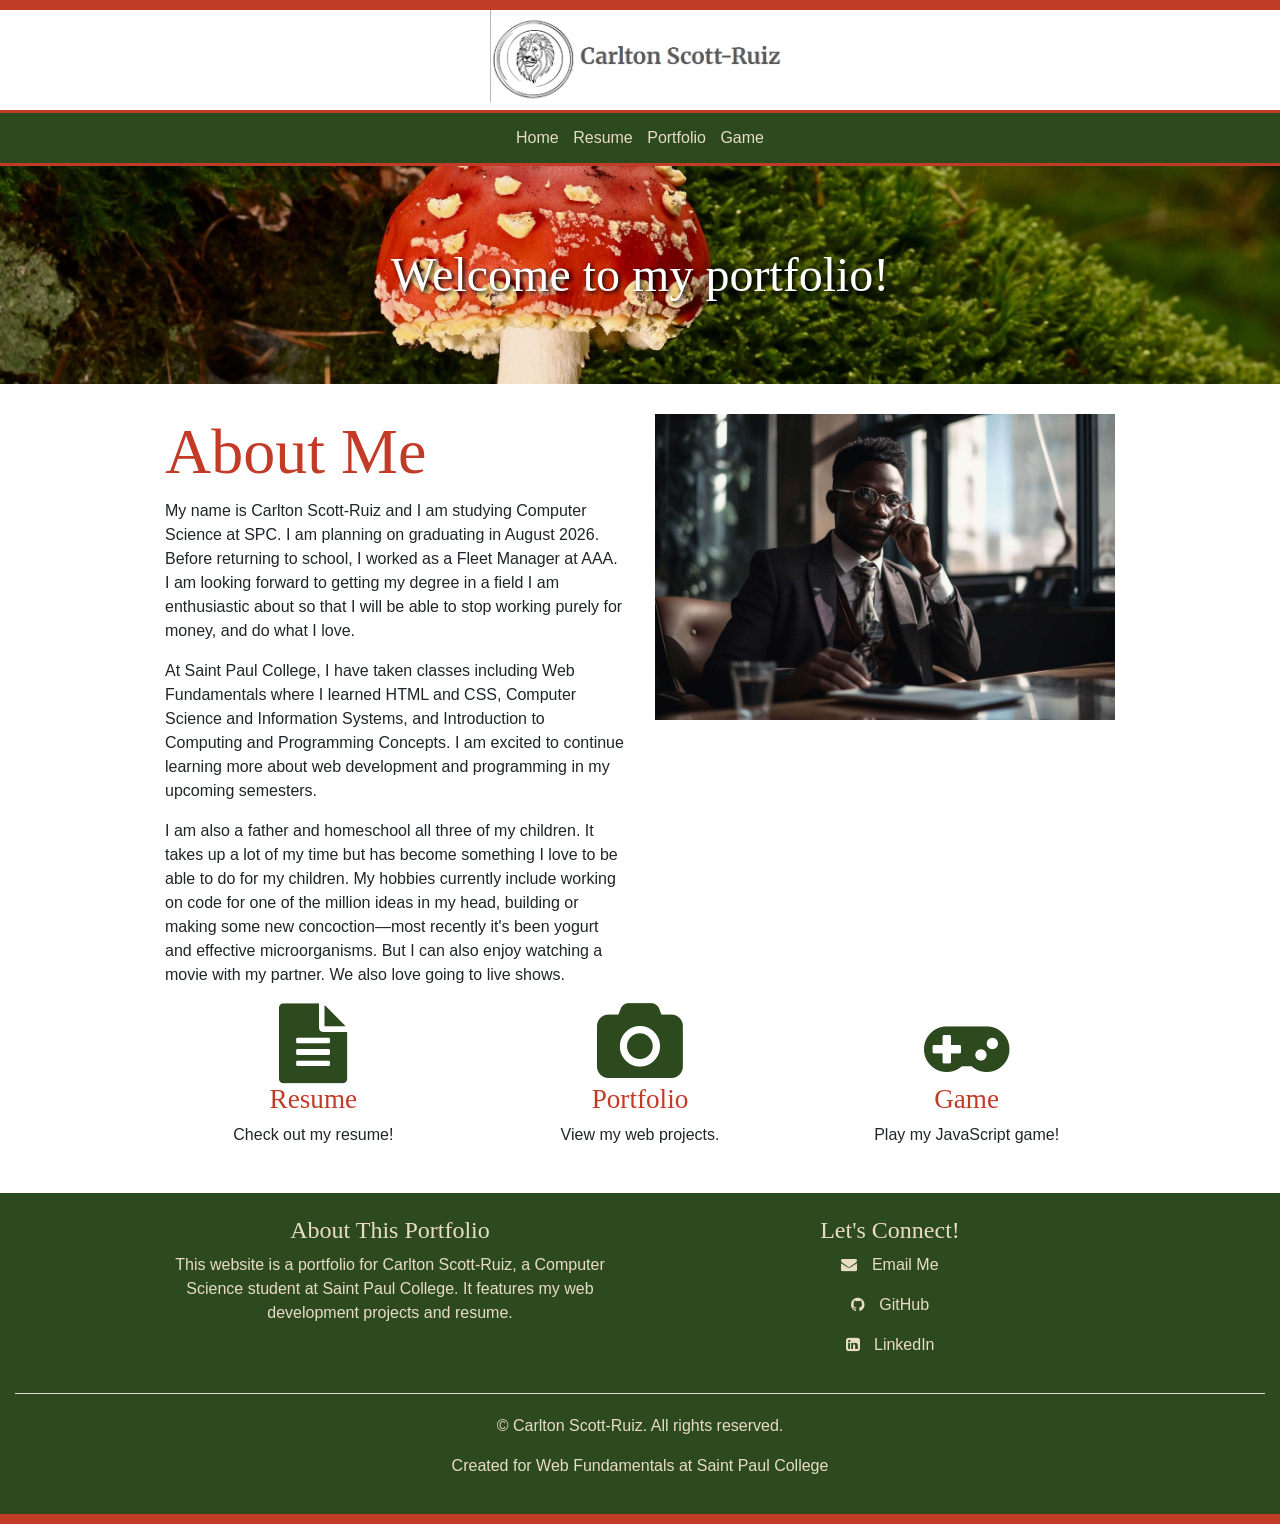
<file: index.html>
<!DOCTYPE html>
<html lang="en">
<head>
	<meta charset="utf-8">
	<meta name="viewport" content="width=device-width, initial-scale=1, minimum-scale=1" />
	<meta name="description" content="Portfolio website for Carlton Scott-Ruiz, a Computer Science student at Saint Paul College showcasing web development skills and projects.">
	<title>Carlton Scott-Ruiz Portfolio :: Home</title>
	<link rel="stylesheet" href="https://cdnjs.cloudflare.com/ajax/libs/font-awesome/4.7.0/css/font-awesome.min.css">
	<link rel="stylesheet" href="https://cdn.jsdelivr.net/npm/bootstrap@4.6.1/dist/css/bootstrap.min.css">
	<link rel="stylesheet" href="style.css">
</head>
<body>
	<header>
		<h1><img src="images/logo.png" alt="logo" height="628" width="193" class="img-fluid logo"></h1>
	</header>
	
	<nav>
		<ul>
			<li><a href="index.html">Home</a></li>
			<li><a href="resume.html">Resume</a></li>
			<li><a href="portfolio.html">Portfolio</a></li>
			<li><a href="game.html">Game</a></li>
		</ul>
	</nav>
	<!-- Hero section with welcome message and background image -->
	<div class="home-hero">
		<h1>Welcome to my portfolio!</h1>
	</div>
	
	<main>
		<div class="container-fluid">
			<!-- Row 1: About Me -->
			<div class="row">
				<div class="col-sm-6">
					<h1>About Me</h1>
					<p>My name is Carlton Scott-Ruiz and I am studying Computer Science at SPC. I am planning on graduating in August 2026. Before returning to school, I worked as a Fleet Manager at AAA. I am looking forward to getting my degree in a field I am enthusiastic about so that I will be able to stop working purely for money, and do what I love.</p>
					<p>At Saint Paul College, I have taken classes including Web Fundamentals where I learned HTML and CSS, Computer Science and Information Systems, and Introduction to Computing and Programming Concepts. I am excited to continue learning more about web development and programming in my upcoming semesters.</p>
					<p>I am also a father and homeschool all three of my children. It takes up a lot of my time but has become something I love to be able to do for my children. My hobbies currently include working on code for one of the million ideas in my head, building or making some new concoction—most recently it's been yogurt and effective microorganisms. But I can also enjoy watching a movie with my partner. We also love going to live shows.</p>
				</div>
				<div class="col-sm-6">
					<img src="images/man-7895205.jpg" width="5472" height="3648" alt="Carlton Scott-Ruiz" class="img-fluid">
				</div>
			</div>
			
<!-- Three-column icon navigation using Bootstrap grid and Font Awesome icons -->
			<div class="row text-center">
				<div class="col-sm-4">
					<a href="resume.html">
						<i class="fa fa-file-text fa-5x" aria-hidden="true"></i>
						<h3>Resume</h3>
					</a>
					<p>Check out my resume!</p>
				</div>
				<div class="col-sm-4">
					<a href="portfolio.html">
						<i class="fa fa-camera fa-5x" aria-hidden="true"></i>
						<h3>Portfolio</h3>
					</a>
					<p>View my web projects.</p>
				</div>
				<div class="col-sm-4">
					<a href="game.html">
						<i class="fa fa-gamepad fa-5x" aria-hidden="true"></i>
						<h3>Game</h3>
					</a>
					<p>Play my JavaScript game!</p>
				</div>
			</div>
		</div>
	</main>
	<footer>
		<div class="container-fluid">
			<div class="row footer1000">
				<div class="col-sm-6">
					<h4>About This Portfolio</h4>
					<p>This website is a portfolio for Carlton Scott-Ruiz, a Computer Science student at Saint Paul College. It features my web development projects and resume.</p>
				</div>
				<div class="col-sm-6">
					<div class="footer-icons">
						<h4>Let's Connect!</h4>
						<p><a href="mailto:carlton.scott.ruiz8@gmail.com"><i class="fa fa-envelope" aria-hidden="true"></i> Email Me</a></p>
						<p><a href="https://github.com/carltonkent" target="_blank"><i class="fa fa-github" aria-hidden="true"></i> GitHub</a></p>
						<p><a href="https://www.linkedin.com/in/carlton-ruiz-06302739a/" target="_blank"><i class="fa fa-linkedin-square" aria-hidden="true"></i> LinkedIn</a></p>
					</div>
				</div>
			</div>
			<div class="footer-bottom">
				<p>&copy; Carlton Scott-Ruiz. All rights reserved.</p>
				<p>Created for Web Fundamentals at <a href="https://saintpaul.edu">Saint Paul College</a></p>
			</div>
		</div>
	</footer>
	<!--jQuery, Popper, and Bootstrap Javascript files-->
	<script src="https://cdn.jsdelivr.net/npm/jquery@3.6.0/dist/jquery.slim.min.js"></script>
	<script src="https://cdn.jsdelivr.net/npm/popper.js@1.16.1/dist/umd/popper.min.js"></script>
	<script src="https://cdn.jsdelivr.net/npm/bootstrap@4.6.1/dist/js/bootstrap.bundle.min.js"></script>
</body>
</html>
</file>
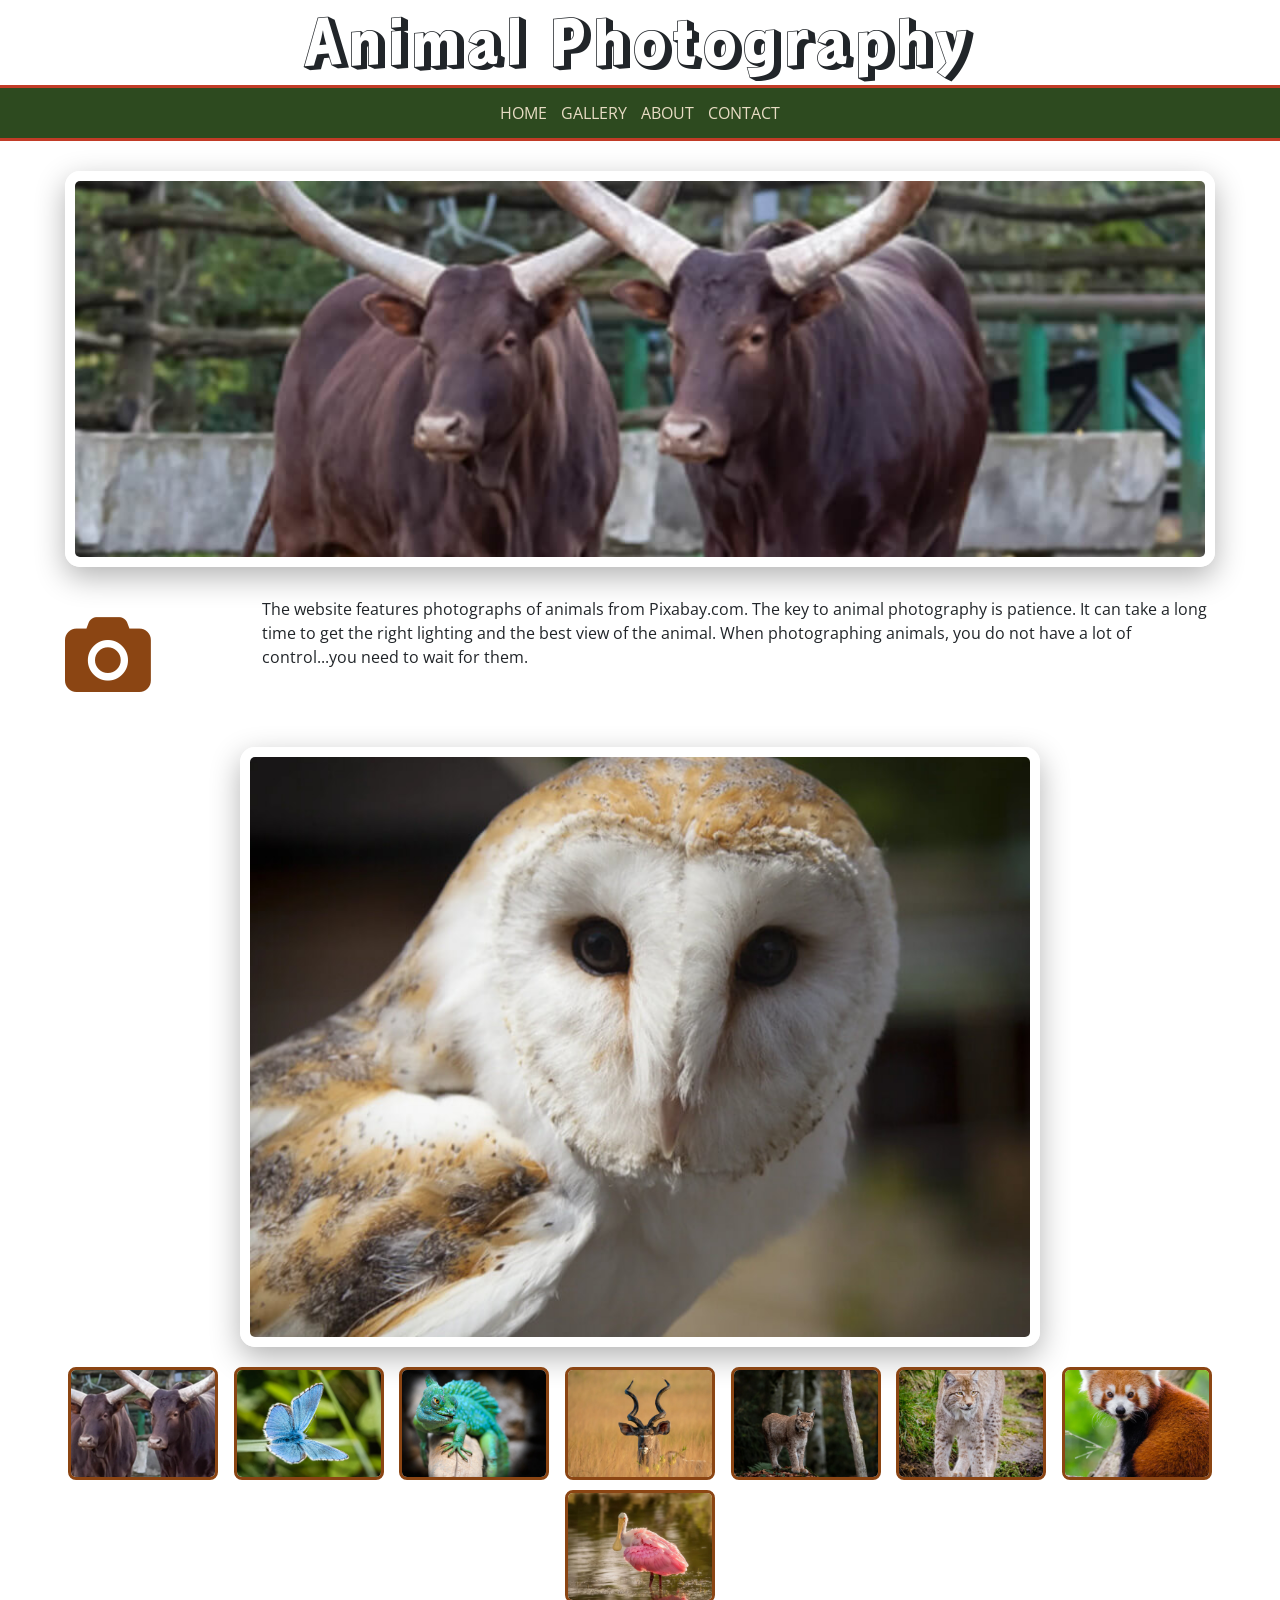
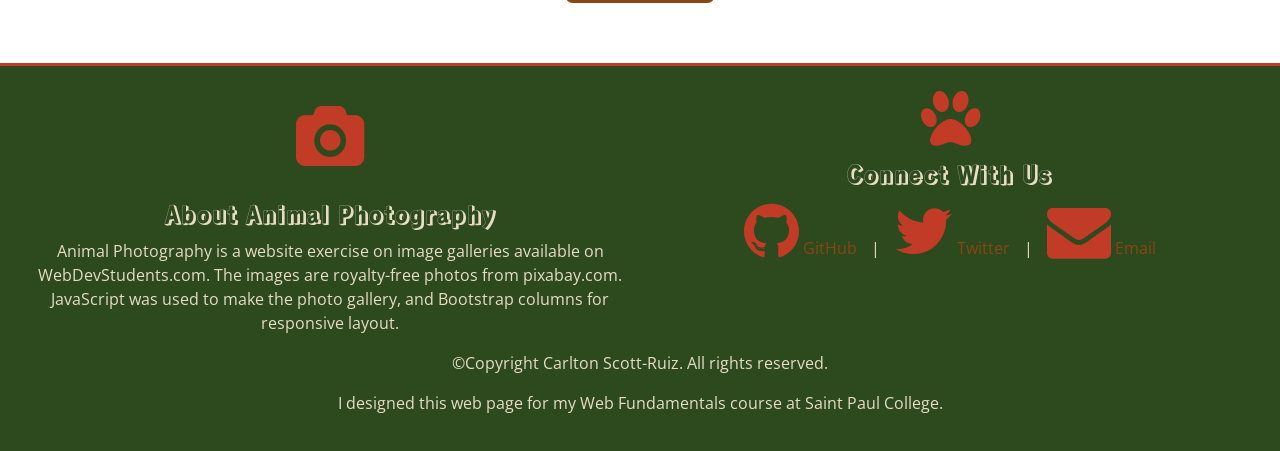
<file: animals/index.html>
<!DOCTYPE html>
<html lang="en">
<head>
	<meta charset="utf-8">
	<meta name="viewport" content="width=device-width, initial-scale=1, minimum-scale=1" />
	<meta name="description" content="Portfolio website for Carlton Scott-Ruiz, a Computer Science student at Saint Paul College showcasing web development skills and projects.">
	<title>Animal Photography :: Home</title>
	
	<link rel="stylesheet" href="https://cdnjs.cloudflare.com/ajax/libs/font-awesome/4.7.0/css/font-awesome.min.css">
	
	<link rel="stylesheet" href="https://cdn.jsdelivr.net/npm/bootstrap@4.6.1/dist/css/bootstrap.min.css">
	
	<link rel="stylesheet" href="style.css">
</head>
<body>
	<header>
		<h1>Animal Photography</h1>
	</header>
	
	<nav>
	  <ul>
			<li><a href="index.html">HOME</a></li>
			<li><a href="#">GALLERY</a></li>
			<li><a href="#">ABOUT</a></li>
			<li><a href="#">CONTACT</a></li>
	  </ul>
	</nav>

	
	<main>
	<div class="container-fluid">
		<div class="row">
			<div class="col-sm-12">
				
				<img class="hero-image img-fluid" src="images/hero.jpg" alt="Two African Cows with Large Horns" height="400" width="1200">
				
				
			</div>
		</div>
		<div class="row">
			<div class="col-sm-2">
				<i class="fa fa-camera fa-5x" aria-hidden="true"></i>
			</div>
			<div class="col-sm-10">
				<p>The website features photographs of animals from Pixabay.com. The key to animal photography is patience. It can take a long time to get the right lighting and the best view of the animal. When photographing animals, you do not have a lot of control...you need to wait for them.</p>
			</div>
		</div>
		<div class="row">
		<div class="col-sm-12">
			<!-- Photo Gallery -->
			<div id="gallery">
				<img id="preview" src="images/barn-owl.jpg" alt="Barn Owl">
				<div id="thumbnails">
					<img src="images/hero.jpg" alt="African Cows" onclick="changeImage('images/hero.jpg')">
					<img src="images/butterfly.jpg" alt="Blue Butterfly" onclick="changeImage('images/butterfly.jpg')">
					<img src="images/chameleon.jpg" alt="Chameleon" onclick="changeImage('images/chameleon.jpg')">
					<img src="images/kudu.jpg" alt="Greater Kudu" onclick="changeImage('images/kudu.jpg')">
					<img src="images/lynx.jpg" alt="Lynx" onclick="changeImage('images/lynx.jpg')">
					<img src="images/lynx2.jpg" alt="Lynx Walking" onclick="changeImage('images/lynx2.jpg')">
					<img src="images/red-panda.jpg" alt="Red Panda" onclick="changeImage('images/red-panda.jpg')">
					<img src="images/spoonbill.jpg" alt="Spoonbill" onclick="changeImage('images/spoonbill.jpg')">
				</div>
			</div>
		</div>
	</div>
	</div>
	</main>
	<footer>
	<div class="container-fluid">
		<div class="row">
			<div class="col-sm-6">
				<i class="fa fa-camera fa-4x" aria-hidden="true"></i>
				<h3>About Animal Photography</h3>
				<p>Animal Photography is a website exercise on image galleries available on WebDevStudents.com. The images are royalty-free photos from pixabay.com. JavaScript was used to make the photo gallery, and Bootstrap columns for responsive layout.</p>
			</div>
			
			<div class="col-sm-6">
				<i class="fa fa-paw fa-4x" aria-hidden="true"></i>
				<h3>Connect With Us</h3>
				<p>
					<a href="#"><i class="fa fa-github" aria-hidden="true"></i> GitHub</a> | 
					<a href="#"><i class="fa fa-twitter" aria-hidden="true"></i> Twitter</a> | 
					<a href="#"><i class="fa fa-envelope" aria-hidden="true"></i> Email</a>
				</p>
			</div>
		</div><!-- end row -->
	</div><!-- end container-fluid -->
	
		<p>&copy;Copyright Carlton Scott-Ruiz. All rights reserved.</p>
		<p>I designed this web page for my Web Fundamentals course at Saint Paul College.</p>
	</footer>
	<script src="https://cdn.jsdelivr.net/npm/jquery@3.6.0/dist/jquery.slim.min.js"></script>
	<script src="https://cdn.jsdelivr.net/npm/popper.js@1.16.1/dist/umd/popper.min.js"></script>
	<script src="https://cdn.jsdelivr.net/npm/bootstrap@4.6.1/dist/js/bootstrap.bundle.min.js"></script>
	<script>
		function changeImage(imageSrc) {
			document.getElementById('preview').src = imageSrc;
		}
	</script>
</body>
</html>
</file>
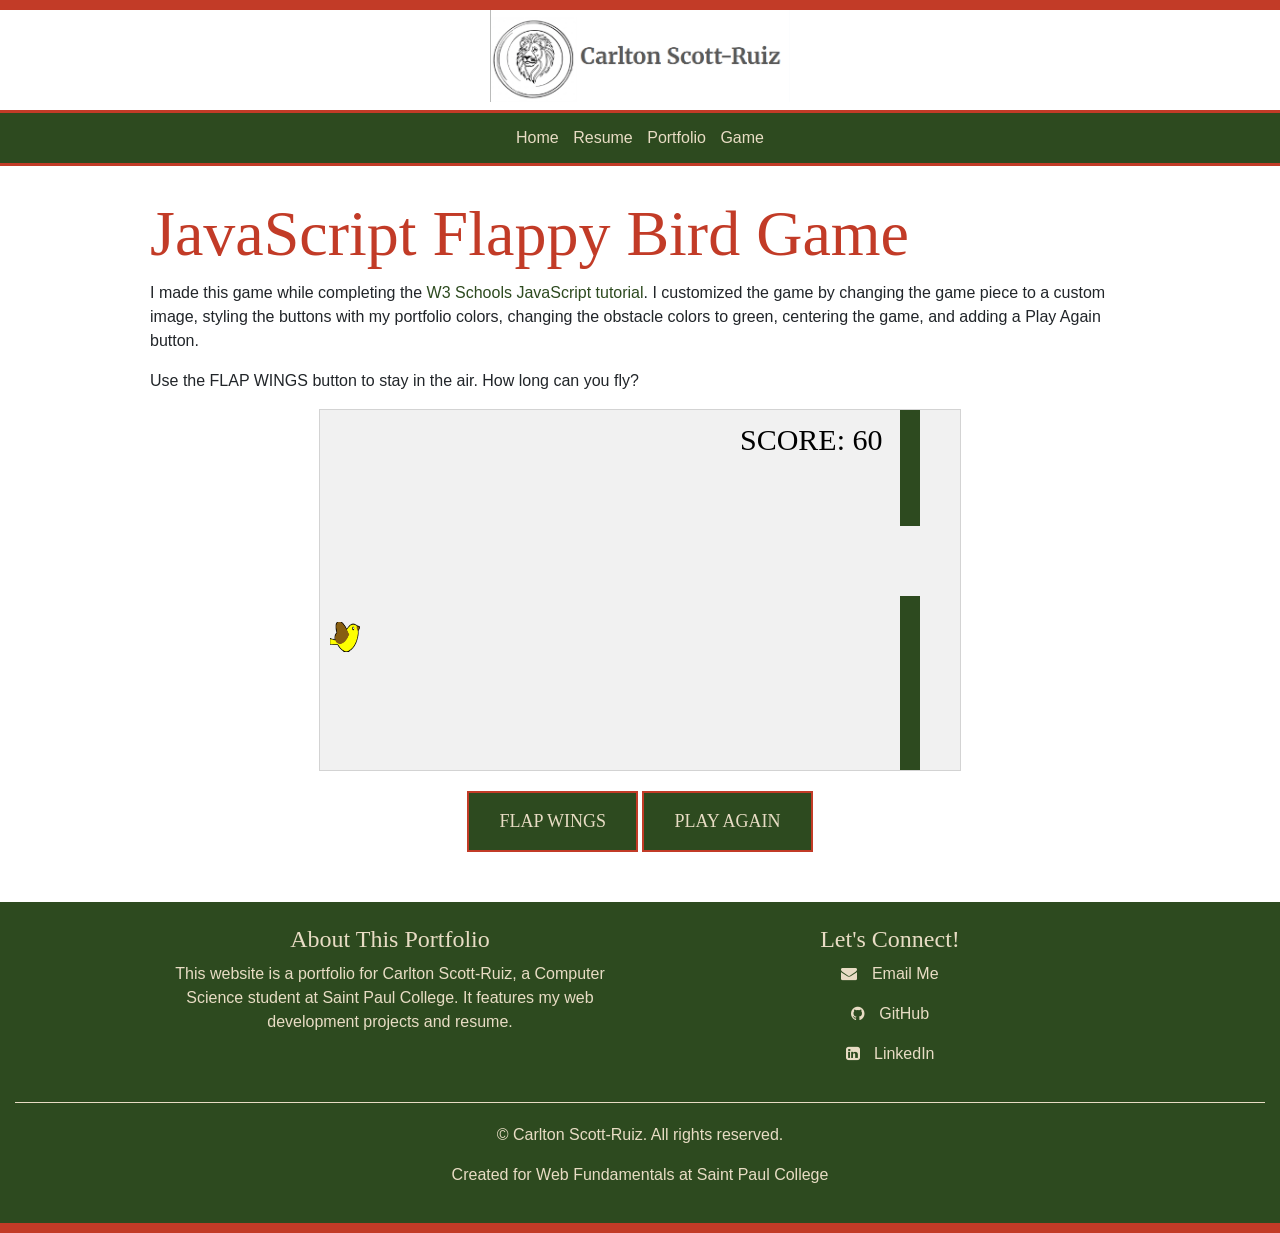
<file: game.html>
<!DOCTYPE html>
<html lang="en">
<head>
	<meta charset="utf-8">
	<meta name="viewport" content="width=device-width, initial-scale=1, minimum-scale=1" />
	<meta name="description" content="JavaScript Flappy Bird game created by Carlton Scott-Ruiz as part of his web development portfolio.">
	<title>Carlton Scott-Ruiz Portfolio :: Game</title>
	<link rel="stylesheet" href="https://cdnjs.cloudflare.com/ajax/libs/font-awesome/4.7.0/css/font-awesome.min.css">
	<link rel="stylesheet" href="https://cdn.jsdelivr.net/npm/bootstrap@4.6.1/dist/css/bootstrap.min.css">
	<link rel="stylesheet" href="style.css">
	
</head>

<!--Replace the <body> with this next line of code. This is what starts the game. -->
<body onload="startGame()">
	<header>
		<h1><img src="images/logo.png" alt="logo" height="628" width="193" class="img-fluid logo"></h1>
	</header>
	
	<nav>
		<ul>
			<li><a href="index.html">Home</a></li>
			<li><a href="resume.html">Resume</a></li>
			<li><a href="portfolio.html">Portfolio</a></li>
			<li><a href="game.html">Game</a></li>
		</ul>
	</nav>
	
	<main>
		<h1>JavaScript Flappy Bird Game</h1>
		
		<p>I made this game while completing the <a href="https://www.w3schools.com/graphics/game_intro.asp">W3 Schools JavaScript tutorial</a>. I customized the game by changing the game piece to a custom image, styling the buttons with my portfolio colors, changing the obstacle colors to green, centering the game, and adding a Play Again button.</p>
		
		<p>Use the FLAP WINGS button to stay in the air. How long can you fly?</p>

   <!-- This code will go into the <main> section. This div holds the game and game button -->
   <div id="game" ></div>
   <div class="game-controls desktop">
      <button class="myButton" onmousedown="accelerate(-0.2)" onmouseup="accelerate(0.05)">FLAP WINGS</button>
      <a href=""><button class="myButton">PLAY AGAIN</button></a>
   </div>
				
   <div class="game-controls mobile">
      <button class="myButton" ontouchstart="accelerate(-0.2)" ontouchend="accelerate(0.05)">FLAP WINGS</button>
      <a href=""><button class="myButton">PLAY AGAIN</button></a>
   </div>

<!-- This is the JavaScript for the game it goes into the <main> section underneath the code above-->
   <script>
      var myGamePiece;
      var myObstacles = [];
      var myScore;
      var canvasWidth = 640;
      var canvasHeight = 360;
      if (window.innerWidth < 768){
      	canvasWidth = 300;
      	canvasHeight = 300;
      }
      function startGame() {
         myGamePiece = new component(30, 30, "images/birdie.png", 10, 120, "image");
          myGamePiece.gravity = 0.05;
          myScore = new component("30px", "Consolas", "black", 420, 40, "text");
          myGameArea.start();
      }
      
      var myGameArea = {
          canvas : document.createElement("canvas"),
          start : function() {
              this.canvas.width = canvasWidth;
              this.canvas.height = canvasHeight;
              this.context = this.canvas.getContext("2d");
              var myGame = document.getElementById("game");
              myGame.insertBefore(this.canvas, myGame.childNodes[0]);        
              this.frameNo = 0;
              this.interval = setInterval(updateGameArea, 20);
           },
          clear : function() {
              this.context.clearRect(0, 0, this.canvas.width, this.canvas.height);
          }
      }
      
      function component(width, height, color, x, y, type) {
		  this.type = type;
		  if (type == "image") {
			  this.image = new Image();
			  this.image.src = color;
		  }
		  this.score = 0;
          this.width = width;
          this.height = height;
          this.speedX = 0;
          this.speedY = 0;    
          this.x = x;
          this.y = y;
          this.gravity = 0;
          this.gravitySpeed = 0;
          this.update = function() {
			ctx = myGameArea.context;
			if (type == "image") {
				ctx.drawImage(this.image, this.x, this.y, this.width, this.height);
			} else if (this.type == "text") {
				ctx.font = this.width + " " + this.height;
				ctx.fillStyle = color;
				ctx.fillText(this.text, this.x, this.y);
			} else {
				ctx.fillStyle = color;
				ctx.fillRect(this.x, this.y, this.width, this.height);
			}
		}
          this.newPos = function() {
              this.gravitySpeed += this.gravity;
              this.x += this.speedX;
              this.y += this.speedY + this.gravitySpeed;
              this.hitBottom();
          }
          this.hitBottom = function() {
              var rockbottom = myGameArea.canvas.height - this.height;
              if (this.y > rockbottom) {
                  this.y = rockbottom;
                  this.gravitySpeed = 0;
              }
           }
          this.crashWith = function(otherobj) {
              var myleft = this.x;
              var myright = this.x + (this.width);
              var mytop = this.y;
              var mybottom = this.y + (this.height);
              var otherleft = otherobj.x;
              var otherright = otherobj.x + (otherobj.width);
              var othertop = otherobj.y;
              var otherbottom = otherobj.y + (otherobj.height);
              var crash = true;
              if ((mybottom < othertop) || (mytop > otherbottom) || (myright < otherleft) || (myleft > otherright)) {
                  crash = false;
              }
              return crash;
          }
      }
      
      function updateGameArea() {
          var x, height, gap, minHeight, maxHeight, minGap, maxGap;
          for (i = 0; i < myObstacles.length; i += 1) {
              if (myGamePiece.crashWith(myObstacles[i])) {
                  return;
              } 
          }
          myGameArea.clear();
          myGameArea.frameNo += 1;
          if (myGameArea.frameNo == 1 || everyinterval(150)) {
              x = myGameArea.canvas.width;
              minHeight = 20;
              maxHeight = 200;
              height = Math.floor(Math.random()*(maxHeight-minHeight+1)+minHeight);
              minGap = 50;
              maxGap = 200;
              gap = Math.floor(Math.random()*(maxGap-minGap+1)+minGap);
              myObstacles.push(new component(20, height, "#2d4a1f", x, 0));
			  myObstacles.push(new component(20, x - height - gap, "#2d4a1f", x, height + gap));
          }
          for (i = 0; i < myObstacles.length; i += 1) {
              myObstacles[i].x += -1;
              myObstacles[i].update();
          }
          myScore.text="SCORE: " + myGameArea.frameNo;
          myScore.update();
          myGamePiece.newPos();
          myGamePiece.update();
      }
      
      function everyinterval(n) {
          if ((myGameArea.frameNo / n) % 1 == 0) {return true;}
          return false;
      }
      
      function accelerate(n) {
          myGamePiece.gravity = n;
      }
   </script>
</main>
	
	<footer>
		<div class="container-fluid">
			<div class="row footer1000">
				<div class="col-sm-6">
					<h4>About This Portfolio</h4>
					<p>This website is a portfolio for Carlton Scott-Ruiz, a Computer Science student at Saint Paul College. It features my web development projects and resume.</p>
				</div>
				<div class="col-sm-6">
					<div class="footer-icons">
						<h4>Let's Connect!</h4>
						<p><a href="mailto:carlton.scott.ruiz8@gmail.com"><i class="fa fa-envelope" aria-hidden="true"></i> Email Me</a></p>
						<p><a href="https://github.com/carltonkent" target="_blank"><i class="fa fa-github" aria-hidden="true"></i> GitHub</a></p>
						<p><a href="https://www.linkedin.com/in/carlton-ruiz-06302739a/" target="_blank"><i class="fa fa-linkedin-square" aria-hidden="true"></i> LinkedIn</a></p>
					</div>
				</div>
			</div>
			<div class="footer-bottom">
				<p>&copy; Carlton Scott-Ruiz. All rights reserved.</p>
				<p>Created for Web Fundamentals at <a href="https://saintpaul.edu">Saint Paul College</a></p>
			</div>
		</div>
	</footer>
	<script src="https://cdn.jsdelivr.net/npm/jquery@3.6.0/dist/jquery.slim.min.js"></script>
	<script src="https://cdn.jsdelivr.net/npm/popper.js@1.16.1/dist/umd/popper.min.js"></script>
	<script src="https://cdn.jsdelivr.net/npm/bootstrap@4.6.1/dist/js/bootstrap.bundle.min.js"></script>
</body>
</html>
</file>
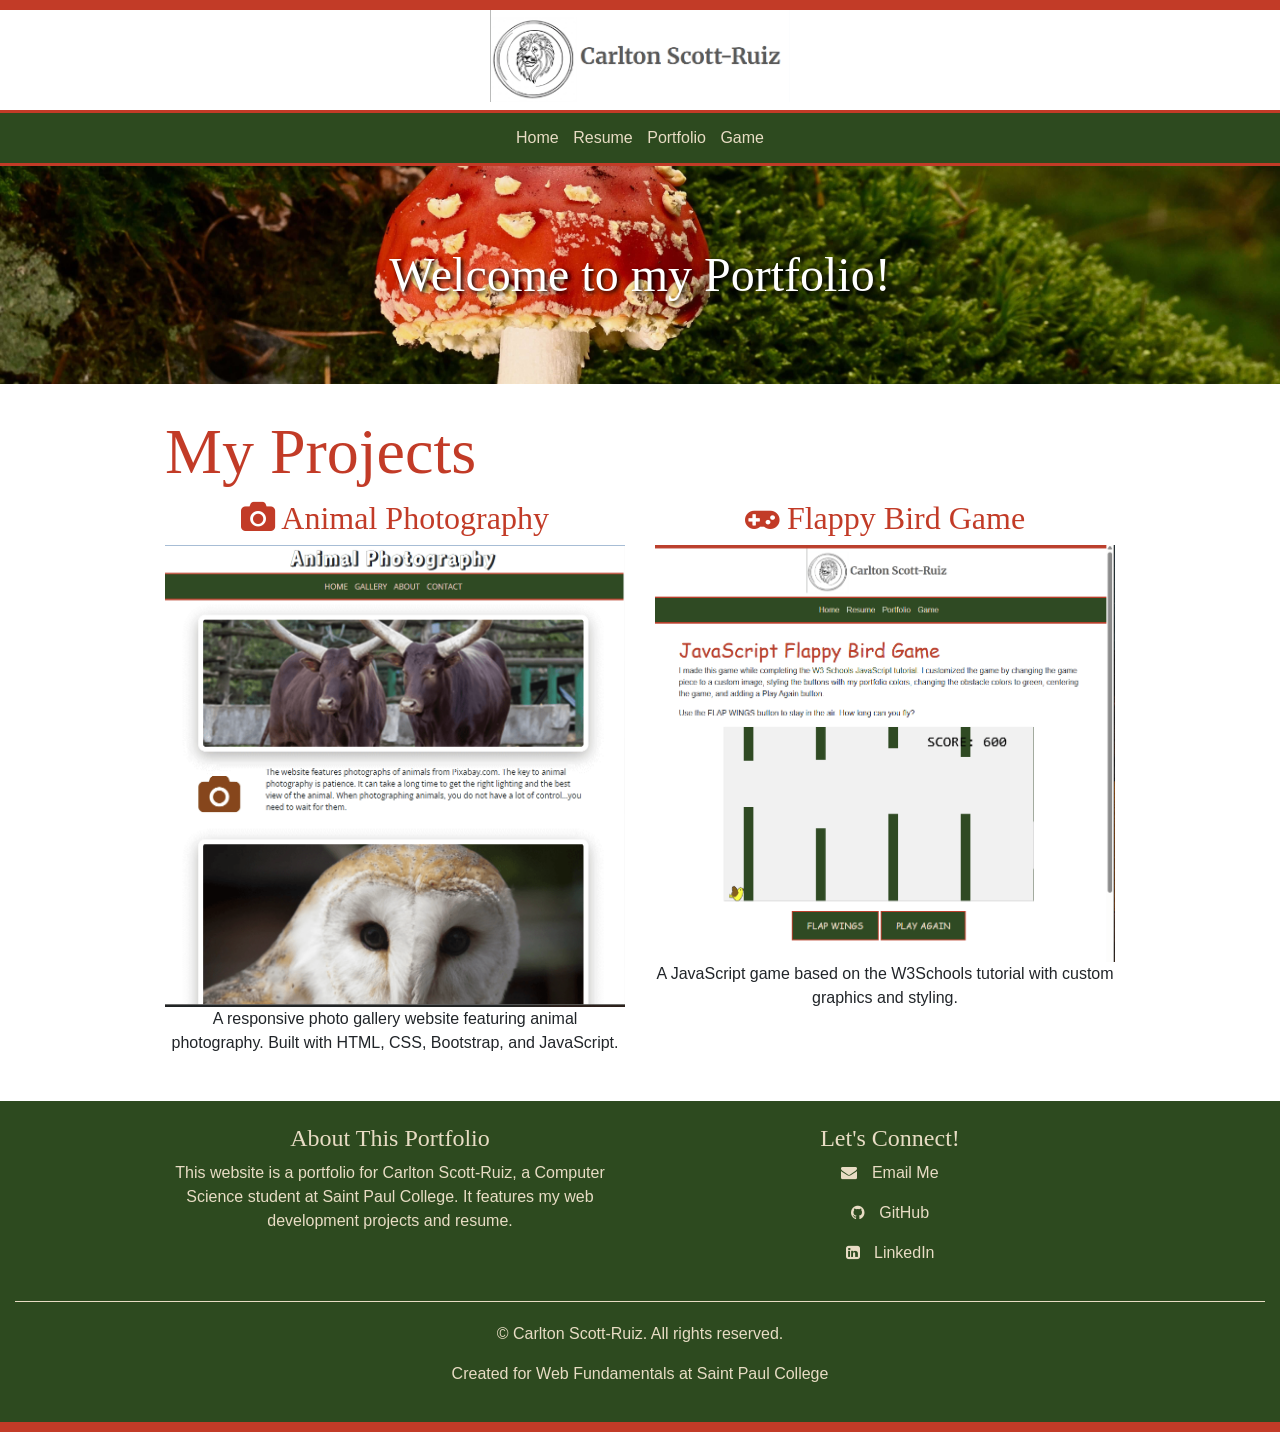
<file: portfolio.html>
<!DOCTYPE html>
<html lang="en">
<head>
	<meta charset="utf-8">
	<meta name="viewport" content="width=device-width, initial-scale=1, minimum-scale=1" />
	<meta name="description" content="Web development projects by Carlton Scott-Ruiz including Animal Photography website and JavaScript game.">
	<title>Carlton Scott-Ruiz Portfolio :: Portfolio</title>
	<link rel="stylesheet" href="https://cdnjs.cloudflare.com/ajax/libs/font-awesome/4.7.0/css/font-awesome.min.css">
	<link rel="stylesheet" href="https://cdn.jsdelivr.net/npm/bootstrap@4.6.1/dist/css/bootstrap.min.css">
	<link rel="stylesheet" href="style.css">
</head>
<body>
	<header>
		<h1><img src="images/logo.png" alt="logo" height="628" width="193" class="img-fluid logo"></h1>
	</header>
	
	<nav>
		<ul>
			<li><a href="index.html">Home</a></li>
			<li><a href="resume.html">Resume</a></li>
			<li><a href="portfolio.html">Portfolio</a></li>
			<li><a href="game.html">Game</a></li>
		</ul>
	</nav>
	
	<div class="home-hero">
		<h1>Welcome to my Portfolio!</h1>
	</div>
	
	<main>
		<div class="container-fluid">
			<h1>My Projects</h1>
			<!-- Two-column layout using Bootstrap grid to display projects side by side -->
			<div class="row">
				<div class="col-sm-6 text-center">
					<h2><i class="fa fa-camera" aria-hidden="true"></i> Animal Photography</h2>
					<a href="animals/index.html">
						<img src="images/animals-screenshot.png" width="[942]" height="[947]" alt="Animal Photography Website" class="img-fluid project-img">
					</a>
					<p>A responsive photo gallery website featuring animal photography. Built with HTML, CSS, Bootstrap, and JavaScript.</p>
				</div>
				<div class="col-sm-6 text-center">
					<h2><i class="fa fa-gamepad" aria-hidden="true"></i> Flappy Bird Game</h2>
					<a href="game.html">
						<img src="images/game-screenshot.png" width="[953]" height="[865]" alt="Flappy Bird Game" class="img-fluid project-img">
					</a>
					<p>A JavaScript game based on the W3Schools tutorial with custom graphics and styling.</p>
				</div>
			</div>
		</div>
	</main>
	<footer>
		<div class="container-fluid">
			<div class="row footer1000">
				<div class="col-sm-6">
					<h4>About This Portfolio</h4>
					<p>This website is a portfolio for Carlton Scott-Ruiz, a Computer Science student at Saint Paul College. It features my web development projects and resume.</p>
				</div>
				<div class="col-sm-6">
					<div class="footer-icons">
						<h4>Let's Connect!</h4>
						<p><a href="mailto:carlton.scott.ruiz8@gmail.com"><i class="fa fa-envelope" aria-hidden="true"></i> Email Me</a></p>
						<p><a href="https://github.com/carltonkent" target="_blank"><i class="fa fa-github" aria-hidden="true"></i> GitHub</a></p>
						<p><a href="https://www.linkedin.com/in/carlton-ruiz-06302739a/" target="_blank"><i class="fa fa-linkedin-square" aria-hidden="true"></i> LinkedIn</a></p>
					</div>
				</div>
			</div>
			<div class="footer-bottom">
				<p>&copy; Carlton Scott-Ruiz. All rights reserved.</p>
				<p>Created for Web Fundamentals at <a href="https://saintpaul.edu">Saint Paul College</a></p>
			</div>
		</div>
	</footer>
	<!--jQuery, Popper, and Bootstrap Javascript files-->
	<script src="https://cdn.jsdelivr.net/npm/jquery@3.6.0/dist/jquery.slim.min.js"></script>
	<script src="https://cdn.jsdelivr.net/npm/popper.js@1.16.1/dist/umd/popper.min.js"></script>
	<script src="https://cdn.jsdelivr.net/npm/bootstrap@4.6.1/dist/js/bootstrap.bundle.min.js"></script>
</body>
</html>
</file>
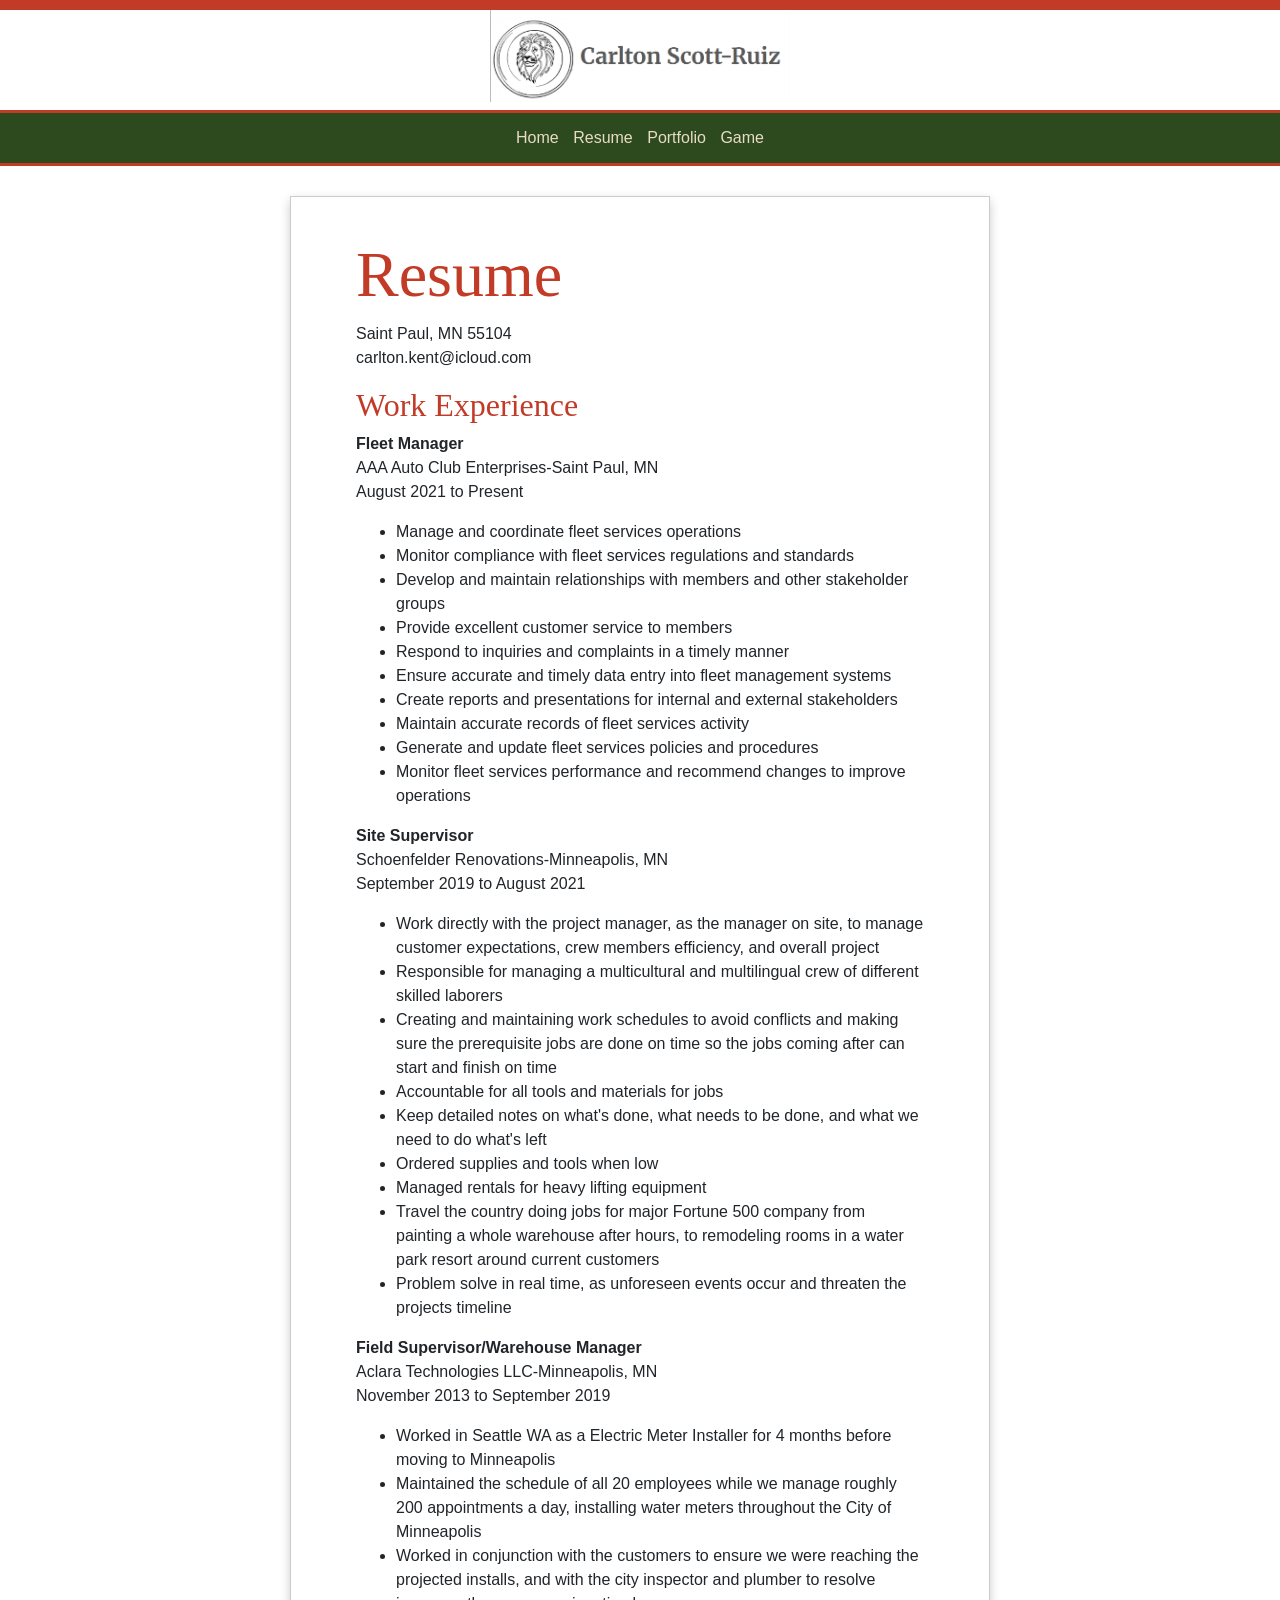
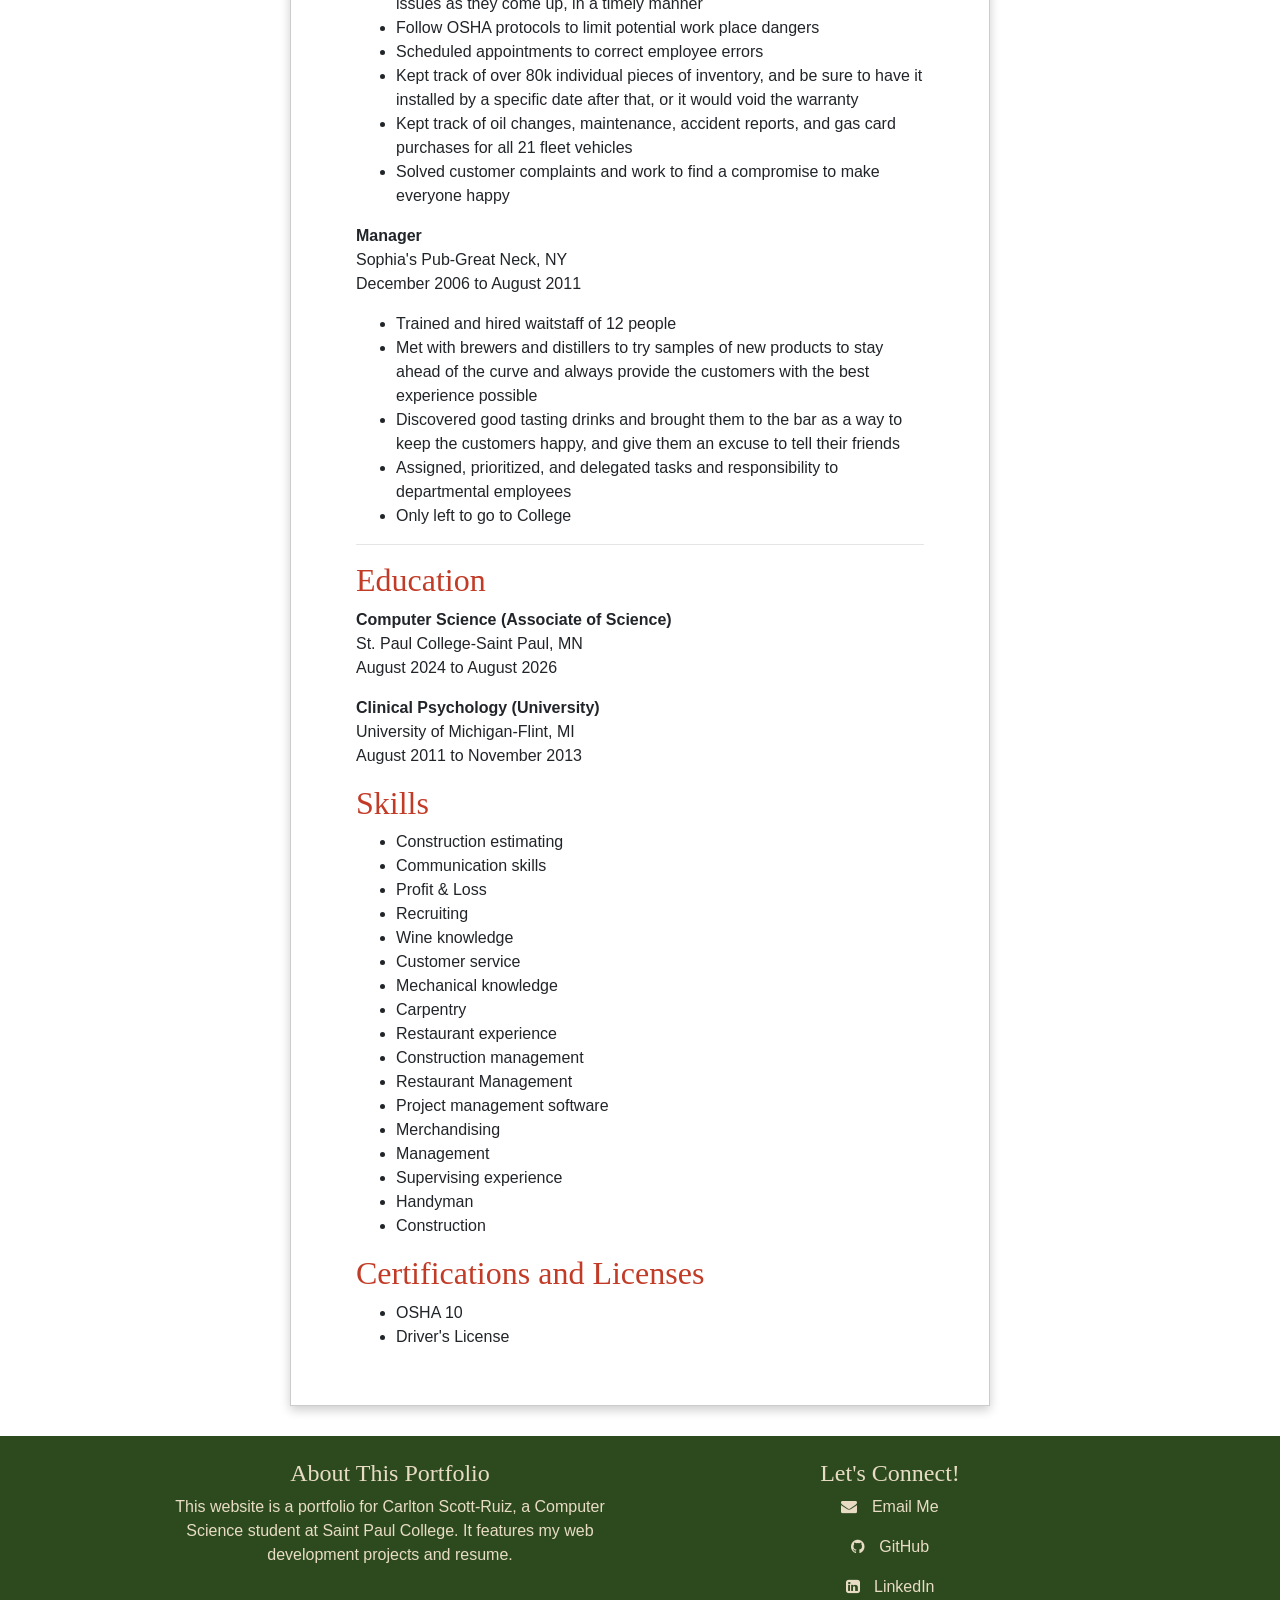
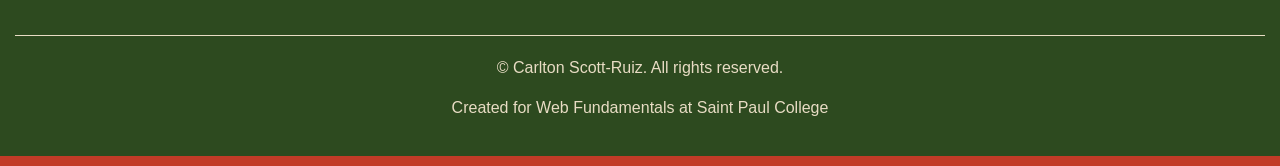
<file: resume.html>
<!DOCTYPE html>
<html lang="en">
<head>
	<meta charset="utf-8">
	<meta name="viewport" content="width=device-width, initial-scale=1, minimum-scale=1" />
	<meta name="description" content="Resume page for Carlton Scott-Ruiz, a Computer Science student at Saint Paul College with experience in fleet management, construction supervision, and warehouse operations.">
	<title>Carlton Scott-Ruiz Portfolio :: Resume</title>
	<link rel="stylesheet" href="https://cdnjs.cloudflare.com/ajax/libs/font-awesome/4.7.0/css/font-awesome.min.css">
	<link rel="stylesheet" href="https://cdn.jsdelivr.net/npm/bootstrap@4.6.1/dist/css/bootstrap.min.css">
	<link rel="stylesheet" href="style.css">
</head>
<body>
	<header>
		<h1><img src="images/logo.png" alt="logo" height="627" width="192" class="img-fluid logo"></h1>
	</header>
	
	<nav>
		<ul>
			<li><a href="index.html">Home</a></li>
			<li><a href="resume.html">Resume</a></li>
			<li><a href="portfolio.html">Portfolio</a></li>
			<li><a href="game.html">Game</a></li>
		</ul>
	</nav>
	
<!-- Main content wrapper with custom resume-page class for centered, paper-style layout -->
	<main class="resume-page">
	 <!-- Bootstrap grid wrapper for resume content -->
		<div class="container-fluid">
			<div class="row">
				<div class="col-sm-12">
					<h1>Resume</h1>

					<p>Saint Paul, MN 55104<br>
					carlton.kent@icloud.com</p>

					<h2>Work Experience</h2>

					<p><b>Fleet Manager</b><br>
					AAA Auto Club Enterprises-Saint Paul, MN<br>
					August 2021 to Present</p>

					<ul>
					<li>Manage and coordinate fleet services operations</li>
					<li>Monitor compliance with fleet services regulations and standards</li>
					<li>Develop and maintain relationships with members and other stakeholder groups</li>
					<li>Provide excellent customer service to members</li>
					<li>Respond to inquiries and complaints in a timely manner</li>
					<li>Ensure accurate and timely data entry into fleet management systems</li>
					<li>Create reports and presentations for internal and external stakeholders</li>
					<li>Maintain accurate records of fleet services activity</li>
					<li>Generate and update fleet services policies and procedures</li>
					<li>Monitor fleet services performance and recommend changes to improve operations</li>
					</ul>

					<p><b>Site Supervisor</b><br>
					Schoenfelder Renovations-Minneapolis, MN<br>
					September 2019 to August 2021</p>

					<ul>
					<li>Work directly with the project manager, as the manager on site, to manage customer expectations, crew members efficiency, and overall project</li>
					<li>Responsible for managing a multicultural and multilingual crew of different skilled laborers</li>
					<li>Creating and maintaining work schedules to avoid conflicts and making sure the prerequisite jobs are done on time so the jobs coming after can start and finish on time</li>
					<li>Accountable for all tools and materials for jobs</li>
					<li>Keep detailed notes on what's done, what needs to be done, and what we need to do what's left</li>
					<li>Ordered supplies and tools when low</li>
					<li>Managed rentals for heavy lifting equipment</li>
					<li>Travel the country doing jobs for major Fortune 500 company from painting a whole warehouse after hours, to remodeling rooms in a water park resort around current customers</li>
					<li>Problem solve in real time, as unforeseen events occur and threaten the projects timeline</li>
					</ul>

					<p><b>Field Supervisor/Warehouse Manager</b><br>
					Aclara Technologies LLC-Minneapolis, MN<br>
					November 2013 to September 2019</p>

					<ul>
					<li>Worked in Seattle WA as a Electric Meter Installer for 4 months before moving to Minneapolis</li>
					<li>Maintained the schedule of all 20 employees while we manage roughly 200 appointments a day, installing water meters throughout the City of Minneapolis</li>
					<li>Worked in conjunction with the customers to ensure we were reaching the projected installs, and with the city inspector and plumber to resolve issues as they come up, in a timely manner</li>
					<li>Follow OSHA protocols to limit potential work place dangers</li>
					<li>Scheduled appointments to correct employee errors</li>
					<li>Kept track of over 80k individual pieces of inventory, and be sure to have it installed by a specific date after that, or it would void the warranty</li>
					<li>Kept track of oil changes, maintenance, accident reports, and gas card purchases for all 21 fleet vehicles</li>
					<li>Solved customer complaints and work to find a compromise to make everyone happy</li>
					</ul>

					<p><b>Manager</b><br>
					Sophia's Pub-Great Neck, NY<br>
					December 2006 to August 2011</p>

					<ul>
					<li>Trained and hired waitstaff of 12 people</li>
					<li>Met with brewers and distillers to try samples of new products to stay ahead of the curve and always provide the customers with the best experience possible</li>
					<li>Discovered good tasting drinks and brought them to the bar as a way to keep the customers happy, and give them an excuse to tell their friends</li>
					<li>Assigned, prioritized, and delegated tasks and responsibility to departmental employees</li>
					<li>Only left to go to College</li>
					</ul>

					<hr>

					<h2>Education</h2>

					<p><b>Computer Science (Associate of Science)</b><br>
					St. Paul College-Saint Paul, MN<br>
					August 2024 to August 2026</p>

					<p><b>Clinical Psychology (University)</b><br>
					University of Michigan-Flint, MI<br>
					August 2011 to November 2013</p>

					<h2>Skills</h2>

					<ul>
					<li>Construction estimating</li>
					<li>Communication skills</li>
					<li>Profit & Loss</li>
					<li>Recruiting</li>
					<li>Wine knowledge</li>
					<li>Customer service</li>
					<li>Mechanical knowledge</li>
					<li>Carpentry</li>
					<li>Restaurant experience</li>
					<li>Construction management</li>
					<li>Restaurant Management</li>
					<li>Project management software</li>
					<li>Merchandising</li>
					<li>Management</li>
					<li>Supervising experience</li>
					<li>Handyman</li>
					<li>Construction</li>
					</ul>

					<h2>Certifications and Licenses</h2>

					<ul>
					<li>OSHA 10</li>
					<li>Driver's License</li>
					</ul>
				</div>
			</div>
		</div>
	</main>
	
	<footer>
		<div class="container-fluid">
			<div class="row footer1000">
				<div class="col-sm-6">
					<h4>About This Portfolio</h4>
					<p>This website is a portfolio for Carlton Scott-Ruiz, a Computer Science student at Saint Paul College. It features my web development projects and resume.</p>
				</div>
				<div class="col-sm-6">
					<div class="footer-icons">
						<h4>Let's Connect!</h4>
						<p><a href="mailto:carlton.scott.ruiz8@gmail.com"><i class="fa fa-envelope" aria-hidden="true"></i> Email Me</a></p>
						<p><a href="https://github.com/carltonkent" target="_blank"><i class="fa fa-github" aria-hidden="true"></i> GitHub</a></p>
						<p><a href="https://www.linkedin.com/in/carlton-ruiz-06302739a/" target="_blank"><i class="fa fa-linkedin-square" aria-hidden="true"></i> LinkedIn</a></p>
					</div>
				</div>
			</div>
			<div class="footer-bottom">
				<p>&copy; Carlton Scott-Ruiz. All rights reserved.</p>
				<p>Created for Web Fundamentals at <a href="https://saintpaul.edu">Saint Paul College</a></p>
			</div>
		</div>
	</footer>
	<!--jQuery, Popper, and Bootstrap Javascript files-->
	<script src="https://cdn.jsdelivr.net/npm/jquery@3.6.0/dist/jquery.slim.min.js"></script>
	<script src="https://cdn.jsdelivr.net/npm/popper.js@1.16.1/dist/umd/popper.min.js"></script>
	<script src="https://cdn.jsdelivr.net/npm/bootstrap@4.6.1/dist/js/bootstrap.bundle.min.js"></script>
</body>
</html>
</file>
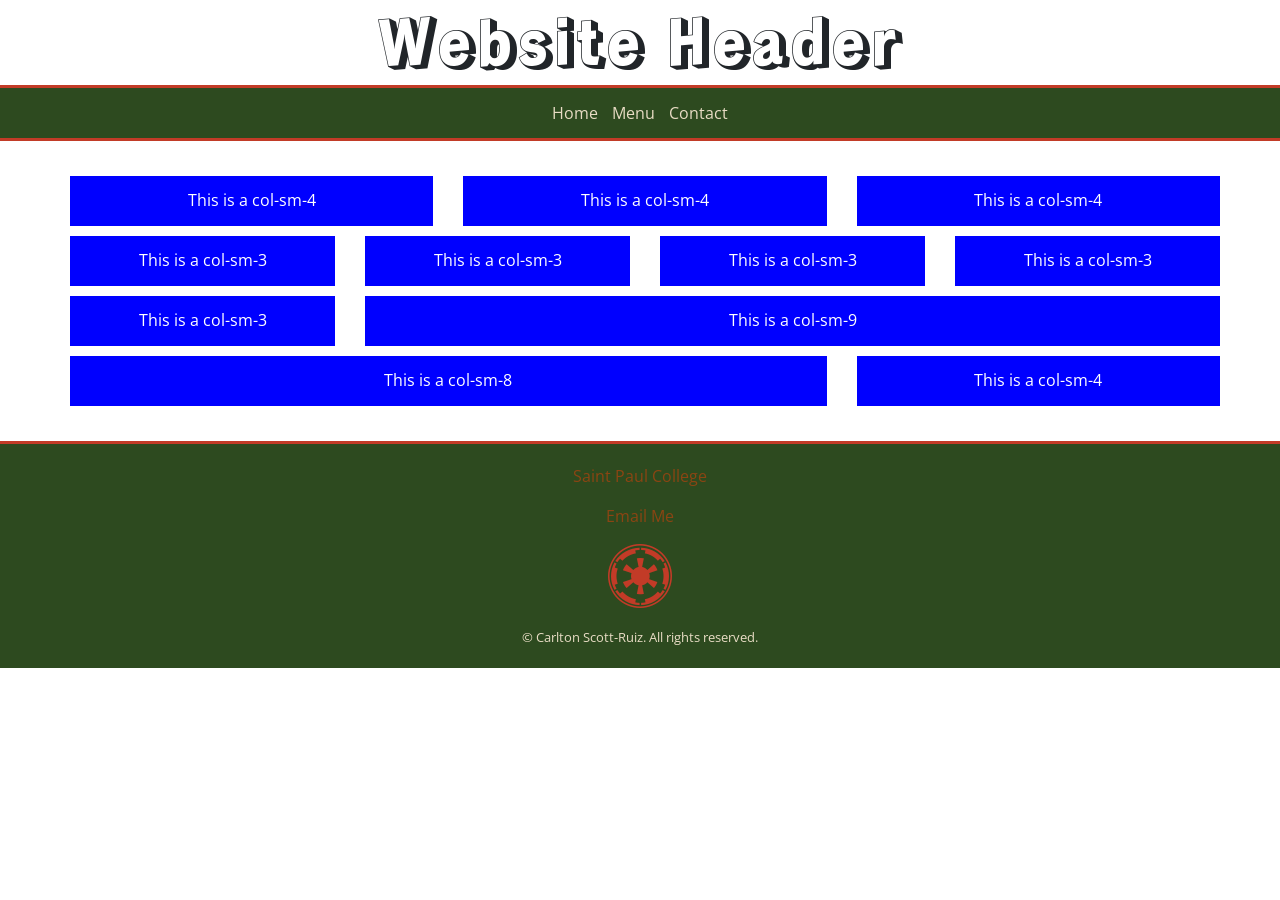
<file: animals/columns.html>
<!DOCTYPE html>
<html lang="en">
<head>
	<meta charset="utf-8">
	<meta name="viewport" content="width=device-width, initial-scale=1, minimum-scale=1" />
	<meta name="description" content="Portfolio website for Carlton Scott-Ruiz, a Computer Science student at Saint Paul College showcasing web development skills and projects.">
	<title>Carlton Scott-Ruiz Portfolio :: Home</title>
	
	<link rel="stylesheet" href="https://cdnjs.cloudflare.com/ajax/libs/font-awesome/4.7.0/css/font-awesome.min.css">
	
	<link rel="stylesheet" href="https://cdn.jsdelivr.net/npm/bootstrap@4.6.1/dist/css/bootstrap.min.css">
	
	<link rel="stylesheet" href="style.css">
	<style>
	 .col-sm-4 p, .col-sm-3 p, .col-sm-9 p, .col-sm-8 p {
	  background-color: blue;
	  height: 50px;
	  width: 100%;
	  margin: 5px;
	  padding: 12px;
	  color: white;
	  text-align: center;
	 }
	</style>
</head>
<body>
	<header>
		<h1>Website Header</h1>
	</header>
	
	<nav>
		<ul>
			<li><a href="index.html">Home</a></li>
			<li><a href="about.html">Menu</a></li>
			<li><a href="contact.html">Contact</a></li>
		</ul>
	</nav>

	
	<main>
	<div class="container-fluid">
	  <div class="row">
		<div class="col-sm-4">
	      <p>This is a col-sm-4</p>
	</div>
	  <div class="col-sm-4">
		<p>This is a col-sm-4</p>
	</div>
	  <div class="col-sm-4">
		<p>This is a col-sm-4</p>
	</div>
	</div>
  
	<div class="row">
	  <div class="col-sm-3">
		<p>This is a col-sm-3</p>
	</div>
	<div class="col-sm-3">
	  <p>This is a col-sm-3</p>
	</div>
	<div class="col-sm-3">
	  <p>This is a col-sm-3</p>
	</div>
	<div class="col-sm-3">
	  <p>This is a col-sm-3</p>
	</div>
	</div>
  
	<div class="row">
	<div class="col-sm-3">
	 <p>This is a col-sm-3</p>
	</div>
	<div class="col-sm-9">
	 <p>This is a col-sm-9</p>
	</div>
	</div>

	<div class="row">
	<div class="col-sm-8">
	 <p>This is a col-sm-8</p>
	</div>
	<div class="col-sm-4">
	 <p>This is a col-sm-4</p>
	</div>
	</div>
	</div>
	</main>
	<footer>
		<p><a href="https://saintpaul.edu">Saint Paul College</a></p>
		<p><a href="mailto:carlton.kent@icloud.com">Email Me</a></p>
		<p><i class="fa fa-empire" aria-hidden="true"></i></p>
		<small>&copy; Carlton Scott-Ruiz. All rights reserved.</small>
	</footer>
	<script src="https://cdn.jsdelivr.net/npm/jquery@3.6.0/dist/jquery.slim.min.js"></script>
	<script src="https://cdn.jsdelivr.net/npm/popper.js@1.16.1/dist/umd/popper.min.js"></script>
	<script src="https://cdn.jsdelivr.net/npm/bootstrap@4.6.1/dist/js/bootstrap.bundle.min.js"></script>

</body>
</html>
</file>
<file: style.css>
body {
	font-family: "Roboto", sans-serif;
	font-weight: 400;
	font-style: normal;
	background-color:#FFFFFF;
	margin: 0;
	border-top: 10px solid #c23b27;
	border-bottom: 10px solid #c23b27;
}

header {
    text-align: center;
}

.logo {
    margin: 0 auto;
    display: block;
    min-width: 300px;
}

h1, h2, h3 {
    font-family: "Permanent Marker", cursive;
    color: #c23b27;
}

/* Website Links except the nav */
a:link {
    color: #2d4a1f;  
}
a:visited {
    color: #2d4a1f;
}
a:hover {
    color: #c23b27;
}
a:active {
    color: #4a3520;
}

/* Navigation */
nav {
    background-color: #2d4a1f;
    border-top: 3px solid #c23b27;
    border-bottom: 3px solid #c23b27;
    padding: 5px;
}

nav ul {
    list-style-type: none;
	text-align: center;
	margin: 8px 0;
    padding: 0;
}

nav li {
    display: inline;
    padding: 5px;
}

nav a {
    text-decoration: none;
}

nav a:link {
    color: #e8dcc4;
}

nav a:visited {
    color: #e8dcc4;
}

nav a:hover {
    color: #c23b27;
}

nav a:active {
    color: white;
}

main {
    max-width: 1000px;
    margin: 20px auto;
    padding: 10px;
}

/* Footer */
footer{
	border-top: #2d4a1f 3px solid;
	text-align: center;
	clear: both;
}

.home-hero {
    background-image: url(images/mushroom-9864616.jpg);
    background-size: cover;
    background-position: center;
    padding: 80px 0;
}

.home-hero h1 {
    color: white;
    text-shadow: 2px 2px 4px black;
    text-align: center;
    font-size: 3em;
    margin: 0;
}

.home-photo {
    float: right;
    max-width: 40%;
    height: auto;
    margin: 0 0 20px 20px;
}
/* Resume page container - creates centered box with shadow for paper effect */
.resume-page {
	background-color: #ffffff;
	border: 1px solid #ccc;
	box-shadow: 0 4px 10px rgba(0, 0, 0, 0.2);
	max-width: 700px;
	margin: 30px auto;
	padding: 40px 50px;
}
/*CSS without a media query--applies to all sizes unless overridden*/
h1{
	font-size: 4em;
}
h2{
	font-size: 2em;
}
h3{
	font-size: 1.7em;
}

/* CSS Adjustments for Tablets */
@media only screen and (max-width: 1024px) {
	h1{
		font-size: 2.5em;
	}
	h2{
		font-size: 1.5em;
	}
	h3{
		font-size: 1.3em;
	}
	main,
	footer{
		width: 90%;
	}
}

/* CSS Adjustments for Smartphones */
@media only screen and (max-width: 768px){
	h1{
		font-size: 2em;
	}
	h2{
		font-size: 1.5em;
	}
	h3{
		font-size: 1.3em;
	}
	.home-photo {
		float: none;
		max-width: 100%;
		display: block;
		margin: 20px auto;
	}
}
footer {
	background-color: #2d4a1f;
	color: #e8dcc4;
	padding: 20px 0;
}

footer h4 {
	color: #e8dcc4;
	font-family: "Permanent Marker", cursive;
}

footer p {
	color: #e8dcc4;
}

footer a:link {
	color: #e8dcc4;
}

footer a:visited {
	color: #e8dcc4;
}

footer a:hover {
	color: #c23b27;
}

footer a:active {
	color: white;
}

.footer1000 {
	max-width: 1000px;
	margin: 0 auto;
}

.footer-icons .fa {
	margin-right: 10px;
}

.footer-bottom {
	border-top: 1px solid #e8dcc4;
	margin-top: 20px;
	padding-top: 20px;
}
/* Game page styles - canvas and button styling for JavaScript game */
canvas {
	border: 1px solid #d3d3d3;
	background-color: #f1f1f1;
	display: block;
	margin: 0 auto;
}

.game-controls {
	text-align: center;
	margin: 20px 0;
}

.myButton {
	background-color: #2d4a1f;
	color: #e8dcc4;
	padding: 15px 30px;
	border: 2px solid #c23b27;
	font-size: 18px;
	cursor: pointer;
	font-family: "Permanent Marker", cursive;
}

.myButton:hover {
	background-color: #c23b27;
	color: white;
}

/* Mobile/Desktop game controls - hides appropriate version based on screen size */
.mobile {
	display: none;
}

@media only screen and (max-width: 768px) {
	.desktop {
		display: none;
	}
	.mobile {
		display: block;
		touch-action: manipulation;
	}
}
</file>
<file: animals/style.css>
@import url('https://fonts.googleapis.com/css2?family=Rampart+One&family=Open+Sans:wght@400;600&display=swap');

body {
	font-family: "Open Sans", sans-serif;
	font-weight: 400;
	font-style: normal;
	background-color:#FFFFFF;
	margin: 0;
}
header {
    text-align: center;
}
h1, h2, h3, h4, h5, h6 {
	font-family: "Rampart One", sans-serif;
}
/* Website Links except the nav */
a:link {
    color: #8b4513;  
}
a:visited {
    color: #8b4513;
}
a:hover {
    color: #c23b27;
}
a:active {
    color: #2d4a1f;
}
/* Navigation */
nav {
    background-color: #2d4a1f;
    border-top: 3px solid #c23b27;
    border-bottom: 3px solid #c23b27;
    padding: 5px;
}
nav ul {
    list-style-type: none;
	text-align: center;
	margin: 8px 0;
    padding: 0;
}
nav li {
    display: inline;
    padding: 5px;
}
nav a {
    text-decoration: none;
}
nav a:link {
    color: #e8dcc4;
}
nav a:visited {
    color: #e8dcc4;
}
nav a:hover {
    color: #c23b27;
}
nav a:active {
    color: #8b4513;
}
main {
    max-width: 1200px;
    margin: 20px auto;
    padding: 10px;
}
/* Footer */
footer{
	border-top: #c23b27 3px solid;
	text-align: center;
}
/*CSS without a media query--applies to all sizes unless overridden*/
h1{
	font-size: 4em;
}
h2{
	font-size: 2em;
}
h3{
	font-size: 1.7em;
}
/* CSS Adjustments for Tablets */
@media only screen and (max-width: 1024px) {
	h1{
		font-size: 2.5em;
	}
	h2{
		font-size: 1.5em;
	}
	h3{
		font-size: 1.3em;
}
	main,
	footer{
		width: 90%;
	}
}
/* CSS Adjustments for Smartphones */
@media only screen and (max-width: 768px){
	h1{
		font-size: 2em;
	}
	h2{
		font-size: 1.5em;
	}
	h3{
		font-size: 1.3em;
	}
}

blockquote {
	background-color: #f5f5dc;
	border-left: 10px solid #8b4513;
	padding: 30px;
}
img {
	display: block;
	margin: 0 auto;
}
main h3 {
	text-align: center;
	color: #8b4513;
}
footer {
	background-color: #2d4a1f;
	color: #e8dcc4;
	text-align: center;
	padding: 20px;
}
footer .fa {
	font-size: 4em;
	color: #c23b27;
}
footer p {
	color: #e8dcc4;
}
footer a {
	color: #e8dcc4;
}
footer a:hover {
	color: #c23b27;
}
/* Hero Image */
.hero-image {
	border: 10px solid white;
	border-radius: 15px;
	box-shadow: 0 10px 30px rgba(0, 0, 0, 0.3);
	margin-bottom: 30px;
}

/* Icon styling */
.fa-camera {
	color: #8b4513;
	margin: 20px 0;
}

/* Footer heading */
footer h3 {
	color: #e8dcc4;
	font-size: 1.5em;
	margin: 10px 0;
}

footer a {
	margin: 0 10px;
}
#gallery {
	margin: 30px 0;
}

#preview {
	width: 100%;
	max-width: 800px;
	height: 600px;
	object-fit: cover;
	border: 10px solid white;
	border-radius: 15px;
	box-shadow: 0 10px 30px rgba(0, 0, 0, 0.3);
	display: block;
	margin: 0 auto 20px auto;
}

#thumbnails {
	display: flex;
	justify-content: center;
	flex-wrap: wrap;
	gap: 10px;
}

#thumbnails img {
	width: 150px;
	height: 113px;
	object-fit: cover;
	border: 3px solid #8b4513;
	border-radius: 8px;
	cursor: pointer;
	transition: all 0.3s;
}

#thumbnails img:hover {
	border-color: #c23b27;
	transform: scale(1.05);
	box-shadow: 0 5px 15px rgba(0, 0, 0, 0.3);
}
</file>
